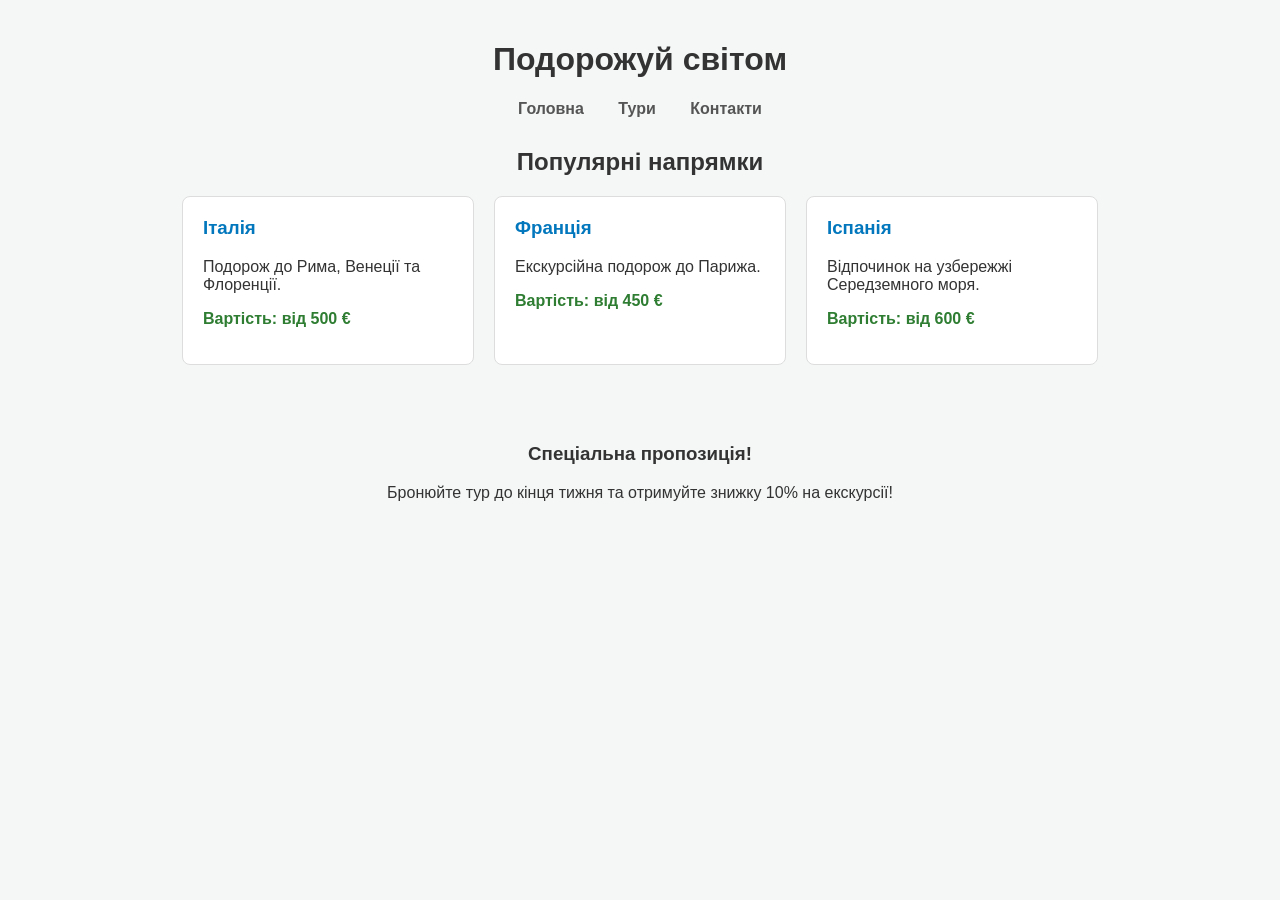
<file: index.html>
<!DOCTYPE html>
<html lang="uk">
<head>
    <meta charset="UTF-8">
    <title>Подорожуй світом</title>
    <link rel="stylesheet" href="style.css">
</head>
<body>

    <header>
        <h1>Подорожуй світом</h1>
        <nav>
            <a href="#">Головна</a>
            <a href="#">Тури</a>
            <a href="#">Контакти</a>
        </nav>
    </header>

    <main>
        <section>
            <h2>Популярні напрямки</h2>
            
            <div class="cards-container">
                <div class="card">
                    <h3>Італія</h3>
                    <p>Подорож до Рима, Венеції та Флоренції.</p>
                    <p class="price">Вартість: від 500 €</p>
                </div>

                <div class="card">
                    <h3>Франція</h3>
                    <p>Екскурсійна подорож до Парижа.</p>
                    <p class="price">Вартість: від 450 €</p>
                </div>

                <div class="card">
                    <h3>Іспанія</h3>
                    <p>Відпочинок на узбережжі Середземного моря.</p>
                    <p class="price">Вартість: від 600 €</p>
                </div>
            </div>
        </section>

        <div id="special-offer">
            <h3>Спеціальна пропозиція!</h3>
            <p>Бронюйте тур до кінця тижня та отримуйте знижку 10% на екскурсії!</p>
        </div>
    </main>

</body>
</html>
</file>
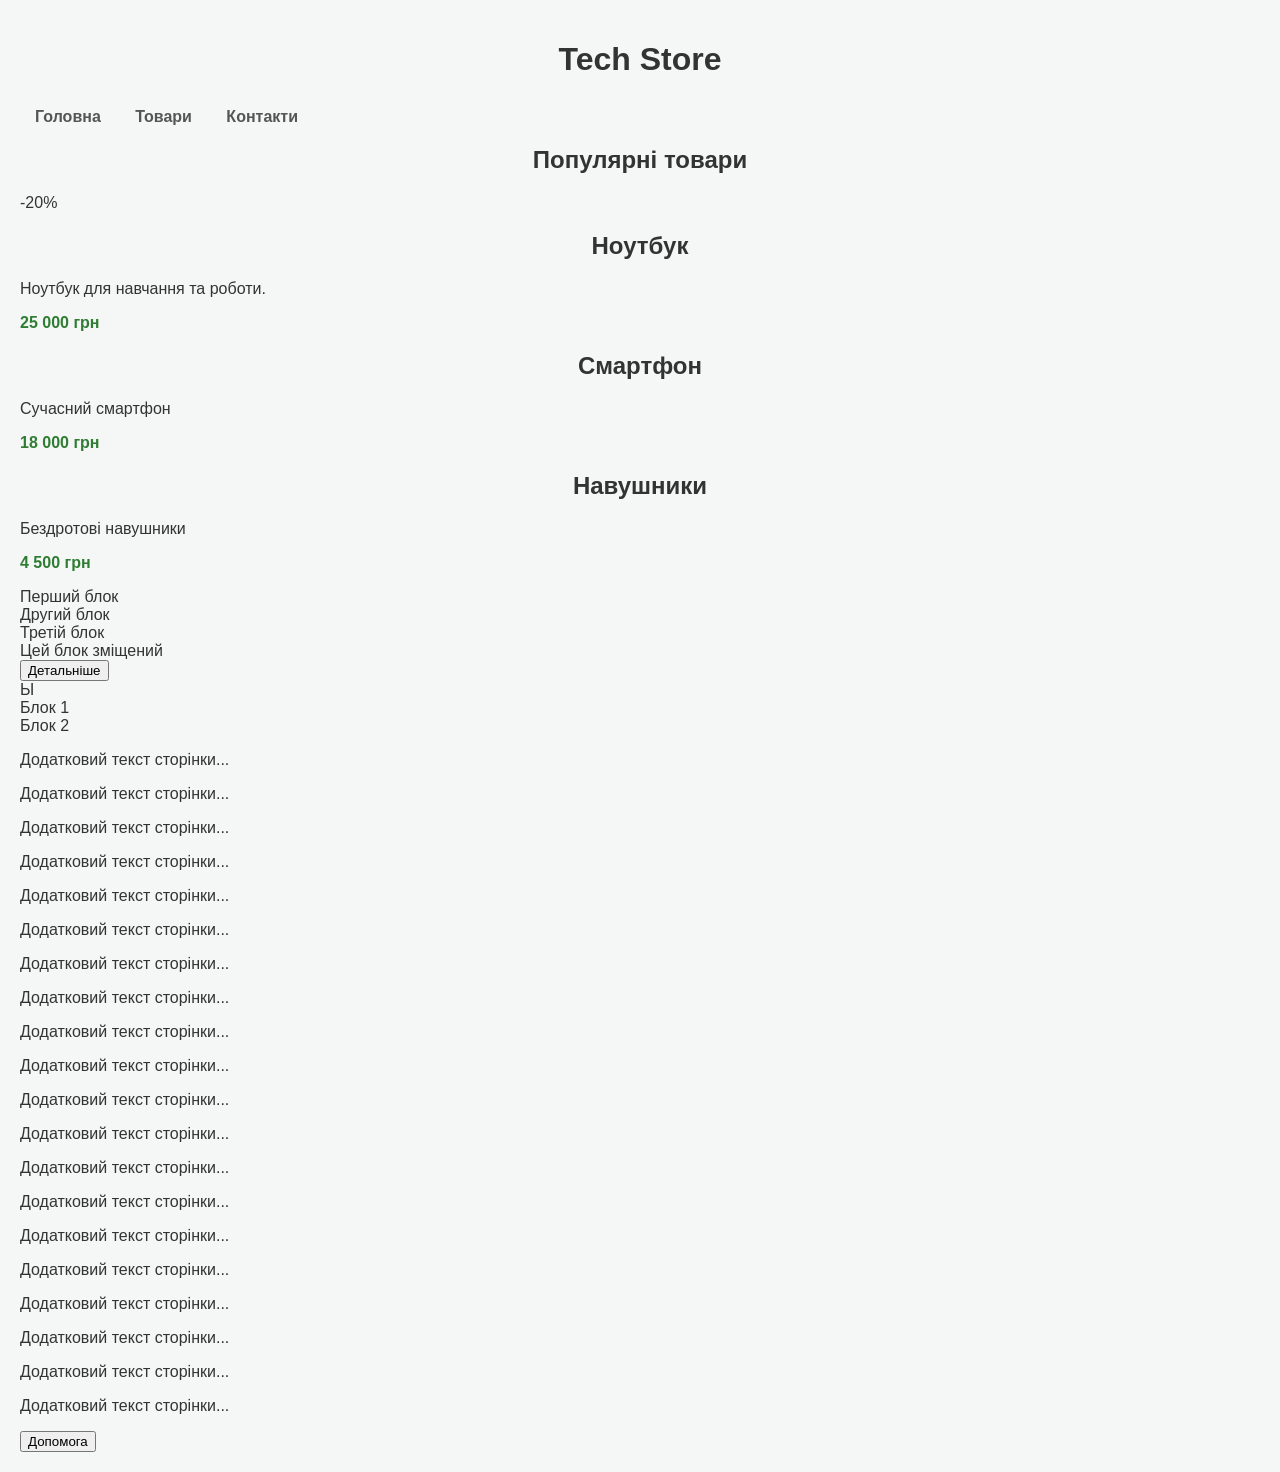
<file: gh.HTML>
<!DOCTYPE html>
<html lang="uk">
    <head>
        <meta charset="UTF-8">
        <meta name="viewport" content="width=device-width, initial-scale=1.0">
        <title>Інтернер-магазин Tech Store</title>
        <link rel="stylesheet" href="style.css">
    </head>
    <body>
        <header>
            <h1>Tech Store</h1>
        </header>
        <nav class="menu">
            <a href="#">Головна</a>
            <a href="#">Товари</a>
            <a href="#">Контакти</a>
        </nav>
        <main>
            <h2>Популярні товари</h2>
            <div class="products-container">
                <div class="product">
                    <span class="discount">-20% </span>
                    <h2>Ноутбук</h2>
                    <p>Ноутбук для навчання та роботи.</p>
                    <p class="price">25 000 грн</p>
            </div>
            <div class="product">
                <h2>Смартфон</h2>
                <p>Сучасний смартфон</p>
                <p class="price">18 000 грн</p>
            </div>
            <div class="product">
                <h2>Навушники</h2>
                <p>Бездротові навушники</p>
                <p class="price">4 500 грн</p>
            </div>
            
            <div class="static-box" >
                Перший блок
            </div>
            <div class="static-box">
                Другий блок
            </div>
            <div class="static-box">
                Третій блок
            </div>
            
            <div class="relative-box">Цей блок зміщений</div>
            <div class="banner">
            <button class="banner-button">Детальніше</button>
            </div>Ы
            <div class="layers">
            <div class="box1">Блок 1</div>
            <div class="box2">Блок 2</div>
            </div>
            
            <p>Додатковий текст сторінки...</p>
            <p>Додатковий текст сторінки...</p>
            <p>Додатковий текст сторінки...</p>
            <p>Додатковий текст сторінки...</p>
            <p>Додатковий текст сторінки...</p>
            <p>Додатковий текст сторінки...</p>
            <p>Додатковий текст сторінки...</p>
            <p>Додатковий текст сторінки...</p>
            <p>Додатковий текст сторінки...</p>
            <p>Додатковий текст сторінки...</p>
            <p>Додатковий текст сторінки...</p>
            <p>Додатковий текст сторінки...</p>
            <p>Додатковий текст сторінки...</p>
            <p>Додатковий текст сторінки...</p>
            <p>Додатковий текст сторінки...</p>
            <p>Додатковий текст сторінки...</p>
            <p>Додатковий текст сторінки...</p>
            <p>Додатковий текст сторінки...</p>
            <p>Додатковий текст сторінки...</p>
            <p>Додатковий текст сторінки...</p>
        </main>
        
        <button class="help-btn">Допомога</button>
    </body>
</html>
</file>
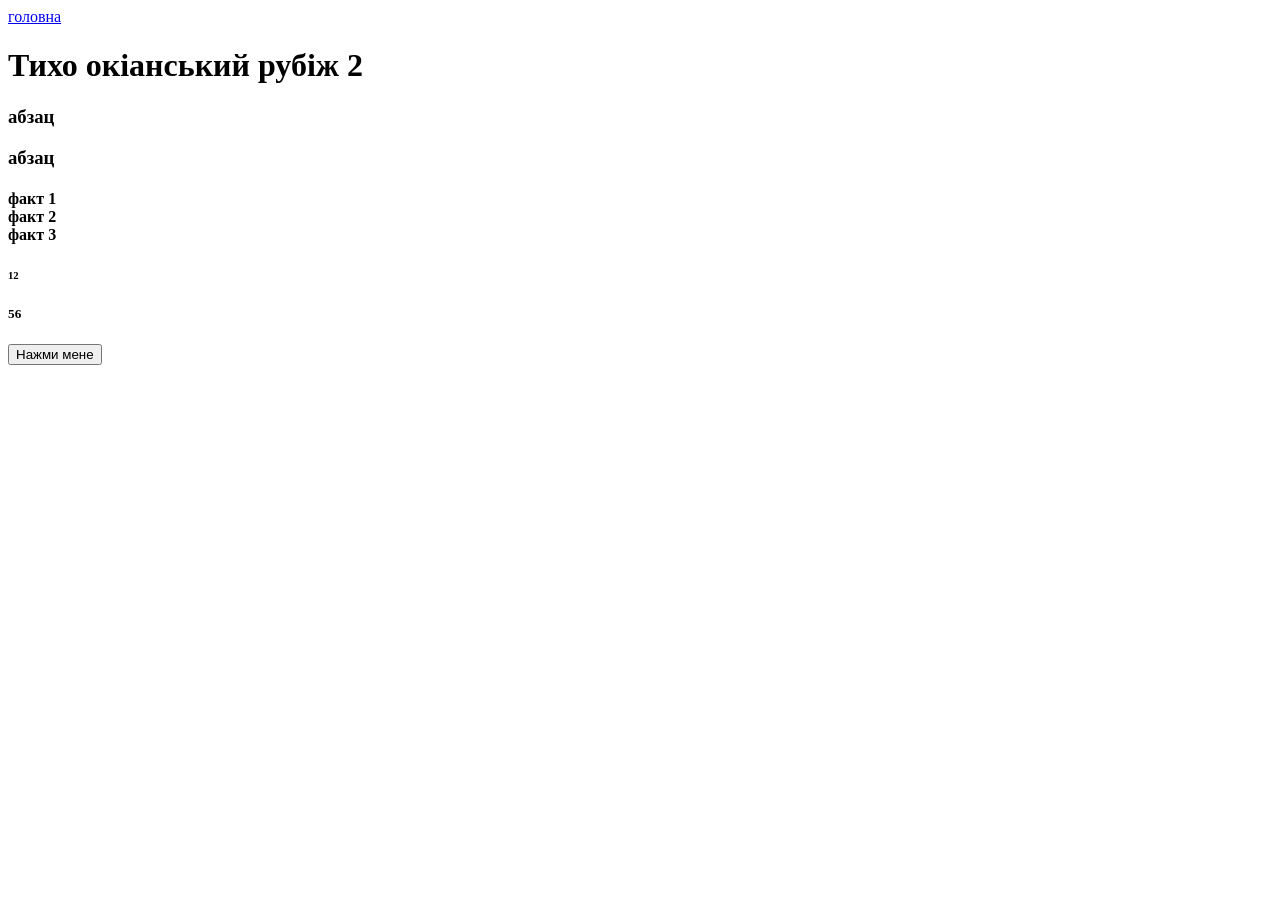
<file: info.html>
<!DOCTYPE html>
<html long="en"></html>
<head>
    <meta charset="UTF8"
    <meta name="viewport" content="widht=device-width, initial-scole=1.0"
</head>
<body>
    <nav>
        <a href="index.html">головна</a>

    </nav>
        <h1>Тихо окіанський рубіж 2</h1>
        <p><h3>абзац</h3></p>
        <p><h3>абзац</h3></p>
        <h4>факт 1<br> факт 2<br> факт 3</h4>
        <h6>12</h6>
        <h5>56</h5>
        <button>Нажми мене</button>





</body>
</file>
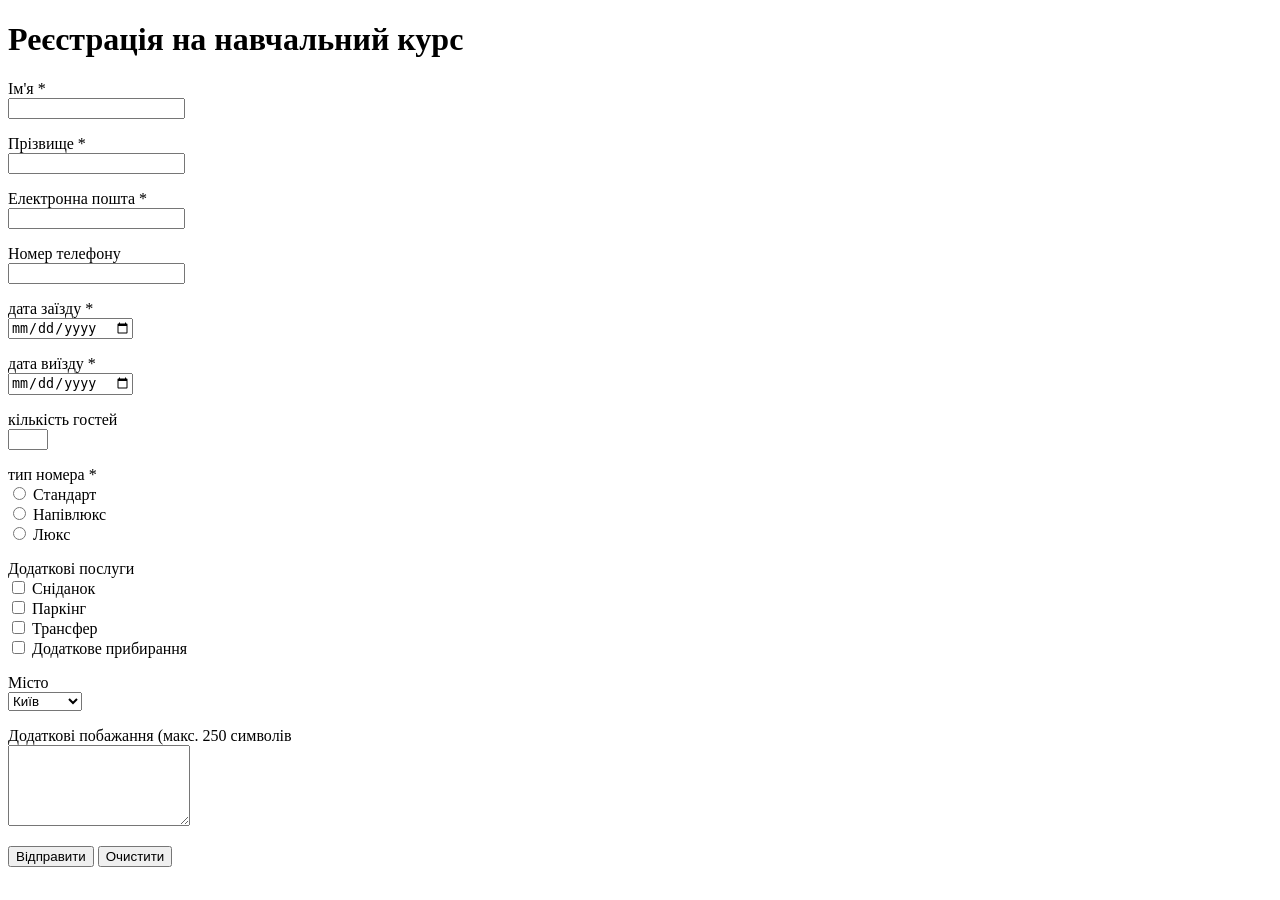
<file: pr 2.html>
<!DOCTYPE html>
<html lang="uk">
<head>
    <meta charset="UTF-8">
    <title>Реєстрація на навчальний курс</title>
</head>
<body>
    <h1>Реєстрація на навчальний курс</h1>
    
    <form>
        <p>
            <label>Ім'я *</label><br>
            <input type="text" name="firstName" required>
        </p>
        
        <p>
            <label>Прізвище *</label><br>
            <input type="text" name="lastName" required>
        </p>
        
        <p>
            <label>Електронна пошта *</label><br>
            <input type="email" name="email" required>
        </p>
        
        <p>
            <label>Номер телефону </label><br>
            <input type="tel" name="phone">
        </p>
        
        <p>
            <label>дата заїзду *</label><br>
            <input type="date" name="checkInDate" required>
        </p>
        
        <p>
            <label>дата виїзду *</label><br>
            <input type="date" name="checkOutDate" required>
        </p>
        
        <p>
            <label>кількість гостей</label><br>
            <input type="number" name="guests" min="1" max="6">
        </p>

        <p>
            <label>тип номера *</label><br>
            <input type="radio" name="level" value="Стандарт" required> Стандарт<br>
            <input type="radio" name="level" value="Напівлюкс" required> Напівлюкс<br>
            <input type="radio" name="level" value="Люкс" required> Люкс
        </p>
        
        <p>
            <label>Додаткові послуги</label><br>
            <input type="checkbox" name="services" value="Сніданок"> Сніданок<br>
            <input type="checkbox" name="services" value="Паркінг"> Паркінг<br>
            <input type="checkbox" name="services" value="Трансфер"> Трансфер<br>
            <input type="checkbox" name="services" value="Додаткове прибирання"> Додаткове прибирання
        </p>
        
        <p>
            <label>Місто</label><br>
            <select name="format">
                <option value="">Київ</option>
                <option value="online">Львів</option>
                <option value="offline">Одеса</option>
                <option value="mixed">Ужгород</option>
                <option value="mixed">Чернівці</option>
            </select>
        </p>
        
        <p>
            <label>Додаткові побажання (макс. 250 символів</label><br>
            <textarea name="reason" rows="5" maxlength="250"></textarea>
        </p>
        
        <p>
            <button type="submit">Відправити</button>
            <button type="reset">Очистити</button>
        </p>
    </form>
</body>
</html>
</file>
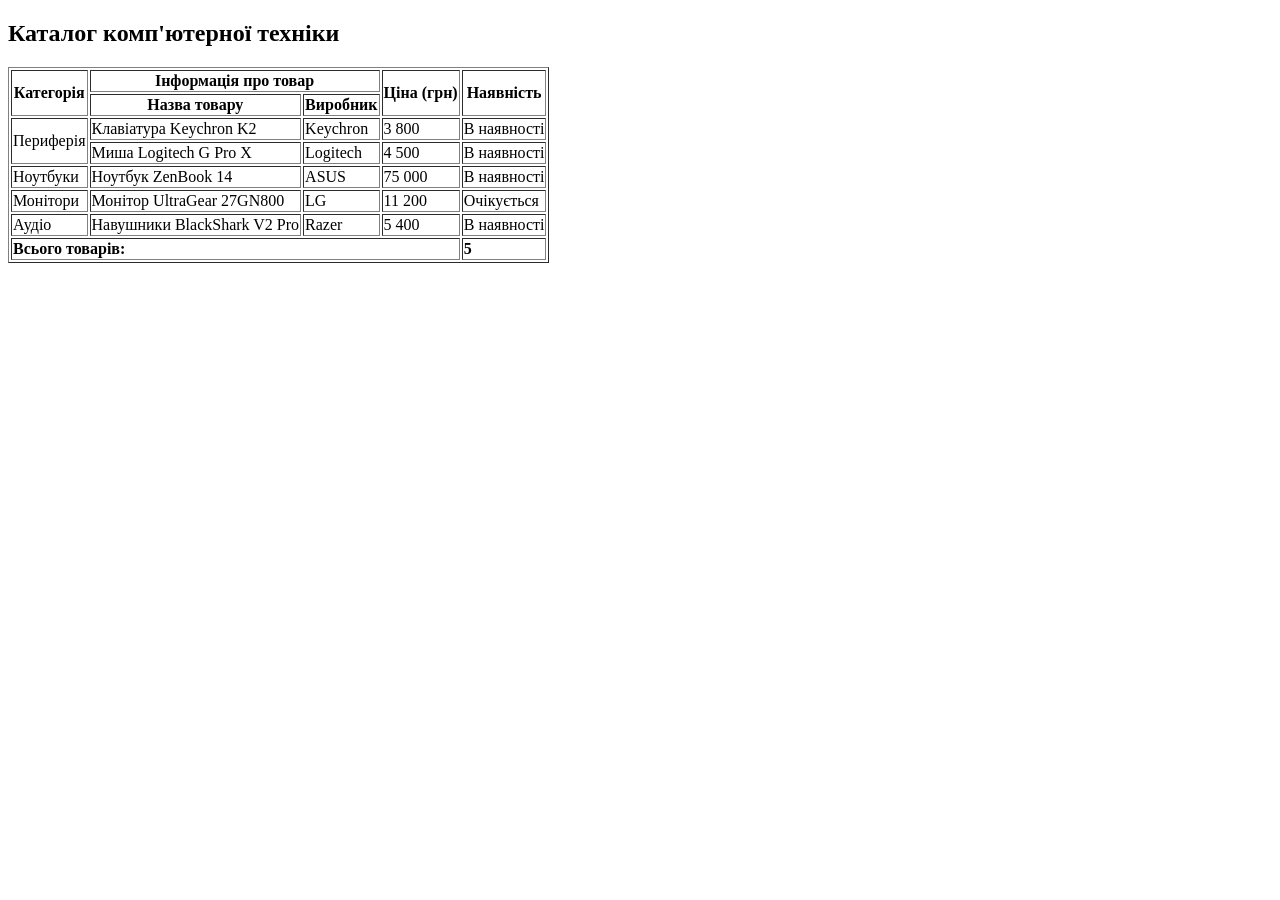
<file: pr 3.html>
<!DOCTYPE html>
<html lang="uk">
<head>
    <meta charset="UTF-8">
    <title>Практична робота - Каталог комп'ютерної техніки</title>
</head>
<body>

    <h2>Каталог комп'ютерної техніки</h2>

    <table border="1">
        
        <thead>
            <tr>
                <th rowspan="2">Категорія</th>
                <th colspan="2">Інформація про товар</th>
                <th rowspan="2">Ціна (грн)</th>
                <th rowspan="2">Наявність</th>
            </tr>
            <tr>
                <th>Назва товару</th>
                <th>Виробник</th>
            </tr>
        </thead>

        <tbody>
            <tr>
                <td rowspan="2">Периферія</td>
                <td>Клавіатура Keychron K2</td>
                <td>Keychron</td>
                <td>3 800</td>
                <td>В наявності</td>
            </tr>
            <tr>
                <td>Миша Logitech G Pro X</td>
                <td>Logitech</td>
                <td>4 500</td>
                <td>В наявності</td>
            </tr>
            <tr>
                <td>Ноутбуки</td>
                <td>Ноутбук ZenBook 14</td>
                <td>ASUS</td>
                <td>75 000</td>
                <td>В наявності</td>
            </tr>
            <tr>
                <td>Монітори</td>
                <td>Монітор UltraGear 27GN800</td>
                <td>LG</td>
                <td>11 200</td>
                <td>Очікується</td>
            </tr>
            <tr>
                <td>Аудіо</td>
                <td>Навушники BlackShark V2 Pro</td>
                <td>Razer</td>
                <td>5 400</td>
                <td>В наявності</td>
            </tr>
        </tbody>

        <tfoot>
            <tr>
                <td colspan="4"><strong>Всього товарів:</strong></td>
                <td><strong>5</strong></td>
            </tr>
        </tfoot>

    </table>

</body>
</html>
</file>
<file: style.css>
body {
    font-family: Arial, sans-serif;
    background-color: #f4f7f6;
    margin: 0;
    padding: 20px;
    color: #333;
}

header {
    text-align: center;
    margin-bottom: 30px;
}

nav a {
    text-decoration: none;
    color: #555;
    margin: 0 15px;
    font-weight: bold;
}


h2 {
    text-align: center;
    color: #333;
}

.cards-container {
    display: flex;
    justify-content: center;
    gap: 20px;
    flex-wrap: wrap;
}

.card {
    background-color: #ffffff;
    border: 1px solid #ddd;
    border-radius: 8px;
    padding: 20px;
    width: 250px;
}

.card h3 {
    color: #0277bd;
    margin-top: 0;
}
.price {
    font-weight: bold;
    color: #2e7d32;
}

#special-offer {
    border-radius: 0px;
    padding: 20px;
    max-width: 800px;
    margin: 40px auto 0 auto;
    text-align: center;
}
</file>
